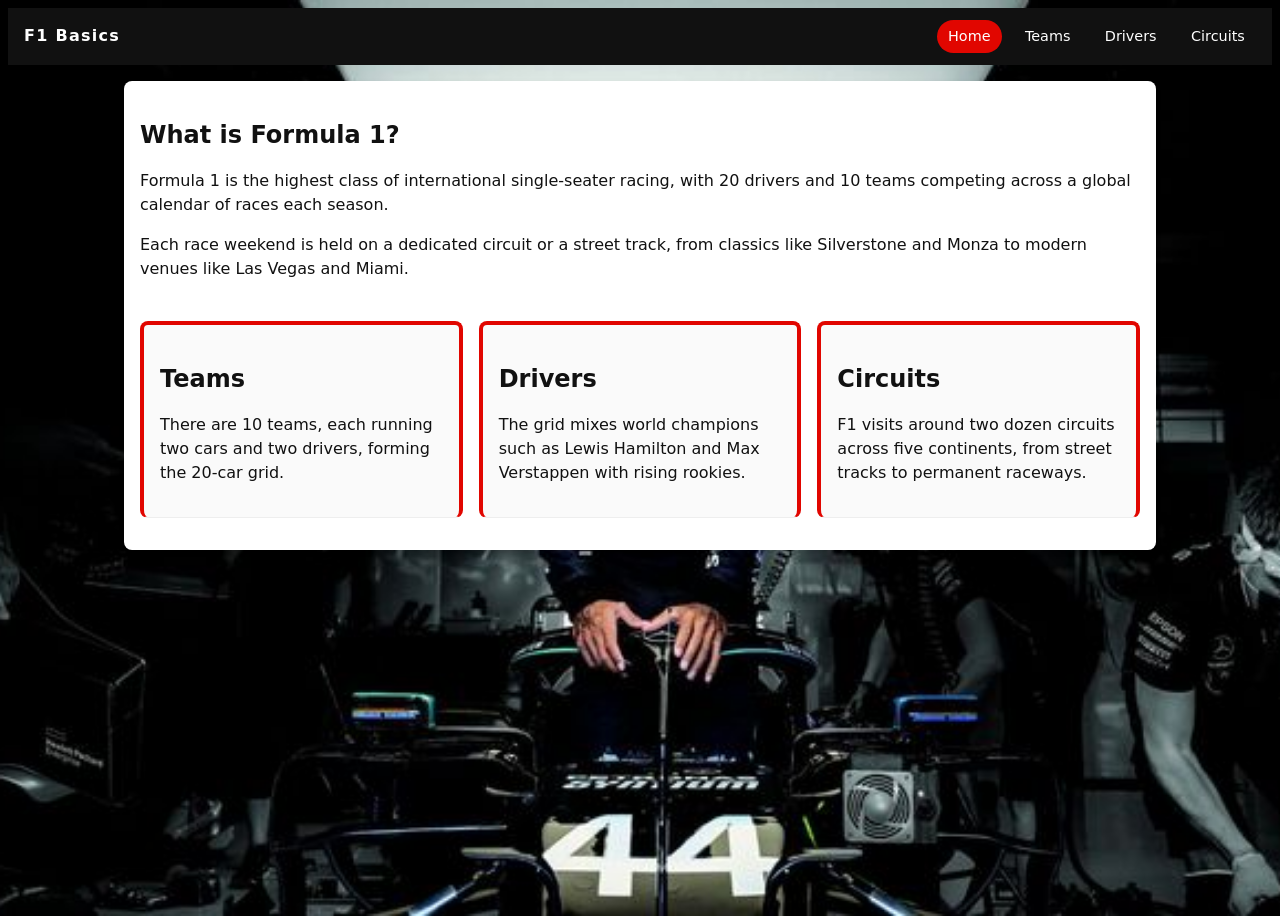
<file: index.html>
<!DOCTYPE html>
<html lang="en">
<head>
  <meta charset="UTF-8">
  <title>F1 Basics – Home</title>
  <meta name="viewport" content="width=device-width, initial-scale=1.0">
  <link rel="stylesheet" href="Styles-14.css">
</head>
<body>
  <header class="site-header">
    <div class="logo">F1 Basics</div>
    <nav class="main-nav">
      <a href="Home of F1-14.html" class="active">Home</a>
      <a href="Teams-14.html">Teams</a>
      <a href="Drivers-14.html">Drivers</a>
      <a href="Circuits-14.html">Circuits</a>
    </nav>
  </header>

  <main class="content">
    <section class="hero">
      <h1>What is Formula 1?</h1>
      <p>
        Formula 1 is the highest class of international single‑seater racing, with 20 drivers
        and 10 teams competing across a global calendar of races each season.
      </p>
      <p>
        Each race weekend is held on a dedicated circuit or a street track, from classics like
        Silverstone and Monza to modern venues like Las Vegas and Miami.
      </p>
    </section>

    <section class="cards">
      <article class="card">
        <h2>Teams</h2>
        <p>There are 10 teams, each running two cars and two drivers, forming the 20‑car grid.</p>
      </article>
      <article class="card">
        <h2>Drivers</h2>
        <p>The grid mixes world champions such as Lewis Hamilton and Max Verstappen with rising rookies.</p>
      </article>
      <article class="card">
        <h2>Circuits</h2>
        <p>F1 visits around two dozen circuits across five continents, from street tracks to permanent raceways.</p>
      </article>
    </section>
  </main>

  <footer class="site-footer">
  </footer>
</body>
</html>
</file>
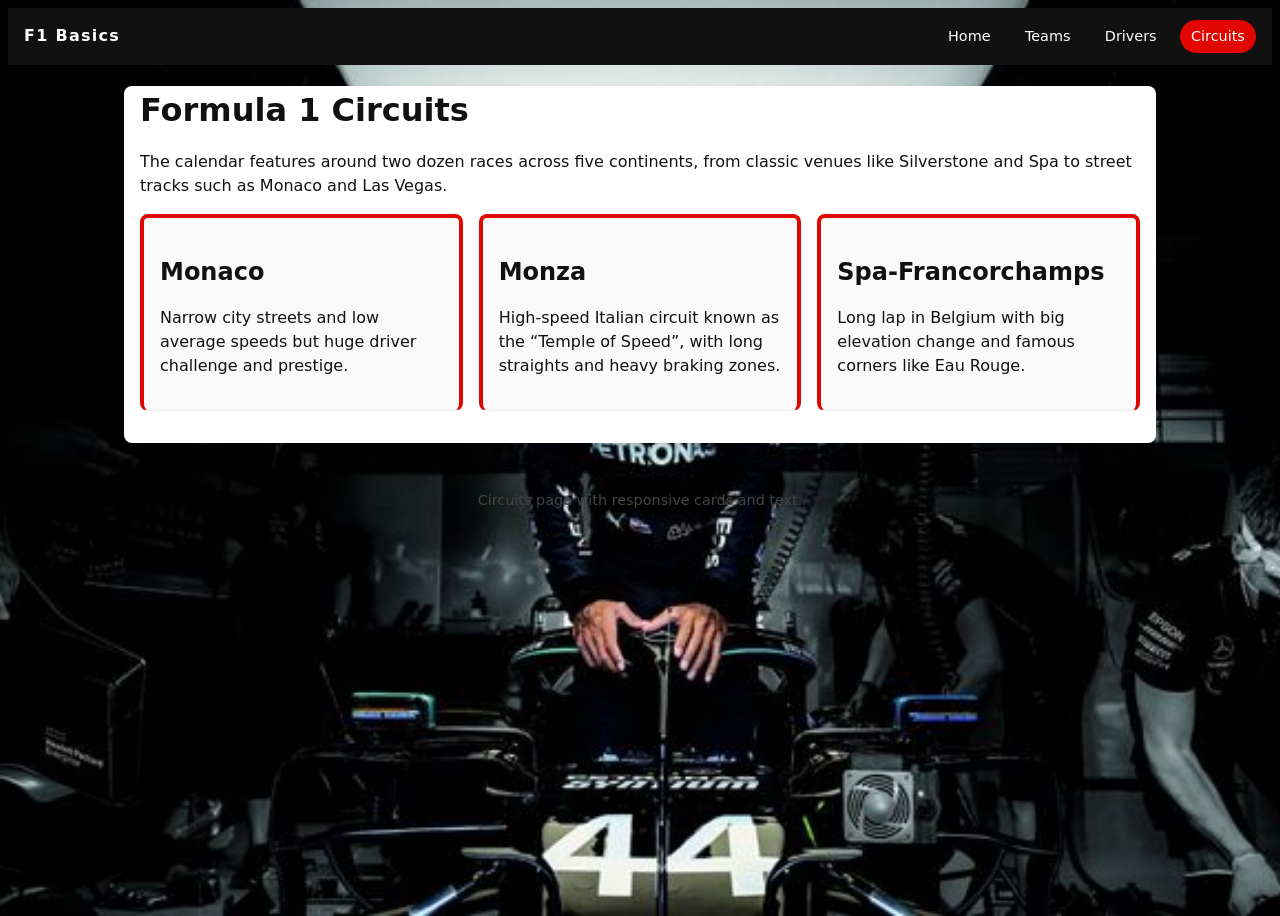
<file: Circuits-14.html>
<!DOCTYPE html>
<html lang="en">
<head>
  <meta charset="UTF-8">
  <title>F1 Basics – Circuits</title>
  <meta name="viewport" content="width=device-width, initial-scale=1.0">
  <link rel="stylesheet" href="Styles-14.css">
</head>
<body>
  <header class="site-header">
    <div class="logo">F1 Basics</div>
    <nav class="main-nav">
      <a href="index.html">Home</a>
      <a href="Teams-14.html">Teams</a>
      <a href="Drivers-14.html">Drivers</a>
      <a href="Circuits-14.html" class="active">Circuits</a>
    </nav>
  </header>

  <main class="content">
    <h1>Formula 1 Circuits</h1>
    <p>
      The calendar features around two dozen races across five continents, from classic venues like Silverstone and Spa
      to street tracks such as Monaco and Las Vegas.
    </p>

    <section class="cards">
      <article class="card">
        <h2>Monaco</h2>
        <p>Narrow city streets and low average speeds but huge driver challenge and prestige.</p>
      </article>
      <article class="card">
        <h2>Monza</h2>
        <p>High‑speed Italian circuit known as the “Temple of Speed”, with long straights and heavy braking zones.</p>
      </article>
      <article class="card">
        <h2>Spa‑Francorchamps</h2>
        <p>Long lap in Belgium with big elevation change and famous corners like Eau Rouge.</p>
      </article>
    </section>
  </main>

  <footer class="site-footer">
    <p>Circuits page with responsive cards and text.</p>
  </footer>
</body>
</html>
</file>
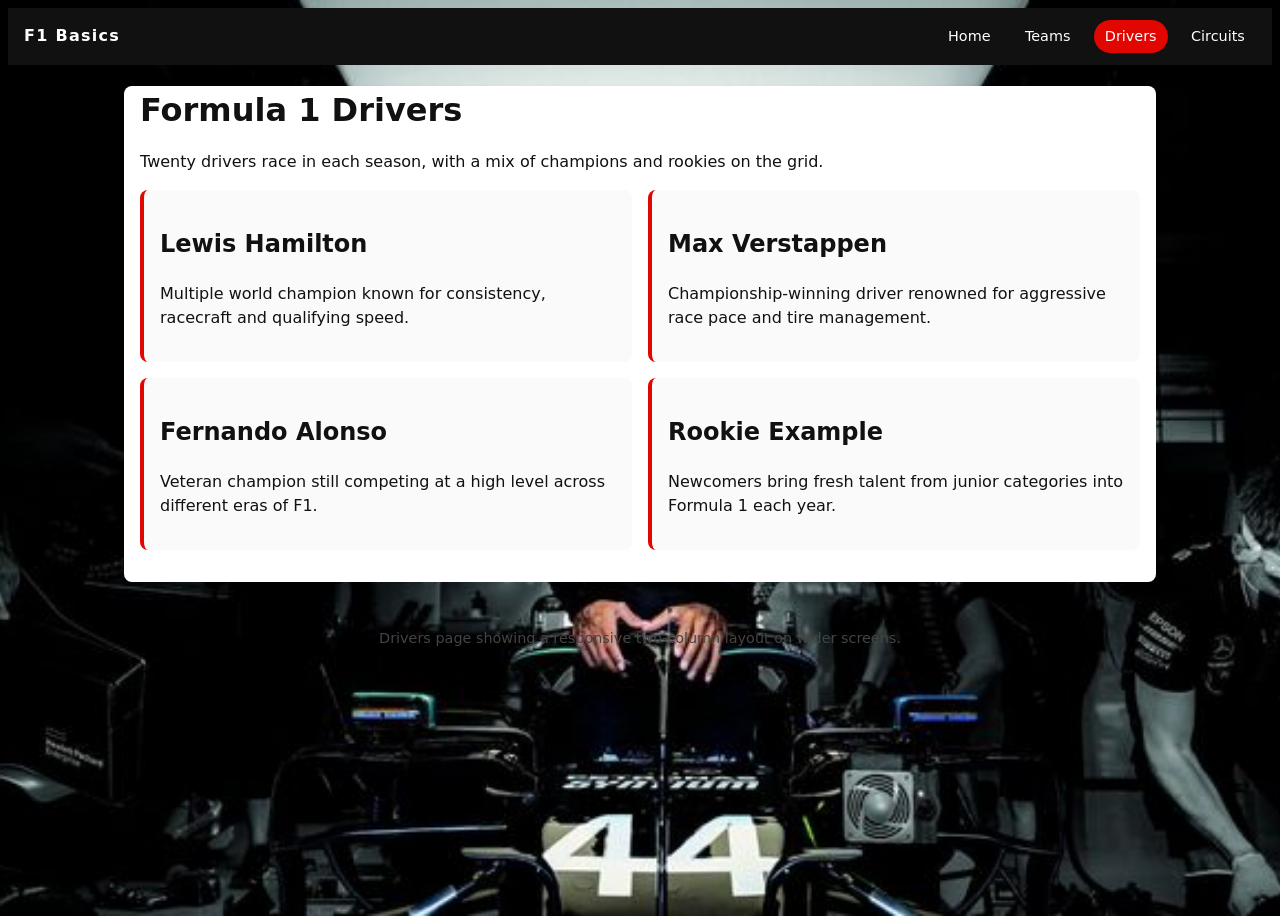
<file: Drivers-14.html>
<!DOCTYPE html>
<html lang="en">
<head>
  <meta charset="UTF-8">
  <title>F1 Basics – Drivers</title>
  <meta name="viewport" content="width=device-width, initial-scale=1.0">
  <link rel="stylesheet" href="Styles-14.css">
</head>
<body>
  <header class="site-header">
    <div class="logo">F1 Basics</div>
    <nav class="main-nav">
      <a href="index.html">Home</a>
      <a href="Teams-14.html">Teams</a>
      <a href="Drivers-14.html" class="active">Drivers</a>
      <a href="Circuits-14.html">Circuits</a>
    </nav>
  </header>

  <main class="content">
    <h1>Formula 1 Drivers</h1>
    <p>Twenty drivers race in each season, with a mix of champions and rookies on the grid.</p>

    <section class="driver-list">
      <article class="driver">
        <h2>Lewis Hamilton</h2>
        <p>Multiple world champion known for consistency, racecraft and qualifying speed.</p>
      </article>
      <article class="driver">
        <h2>Max Verstappen</h2>
        <p>Championship‑winning driver renowned for aggressive race pace and tire management.</p>
      </article>
      <article class="driver">
        <h2>Fernando Alonso</h2>
        <p>Veteran champion still competing at a high level across different eras of F1.</p>
      </article>
      <article class="driver">
        <h2>Rookie Example</h2>
        <p>Newcomers bring fresh talent from junior categories into Formula 1 each year.</p>
      </article>
    </section>
  </main>

  <footer class="site-footer">
    <p>Drivers page showing a responsive two‑column layout on wider screens.</p>
  </footer>
</body>
</html>
</file>
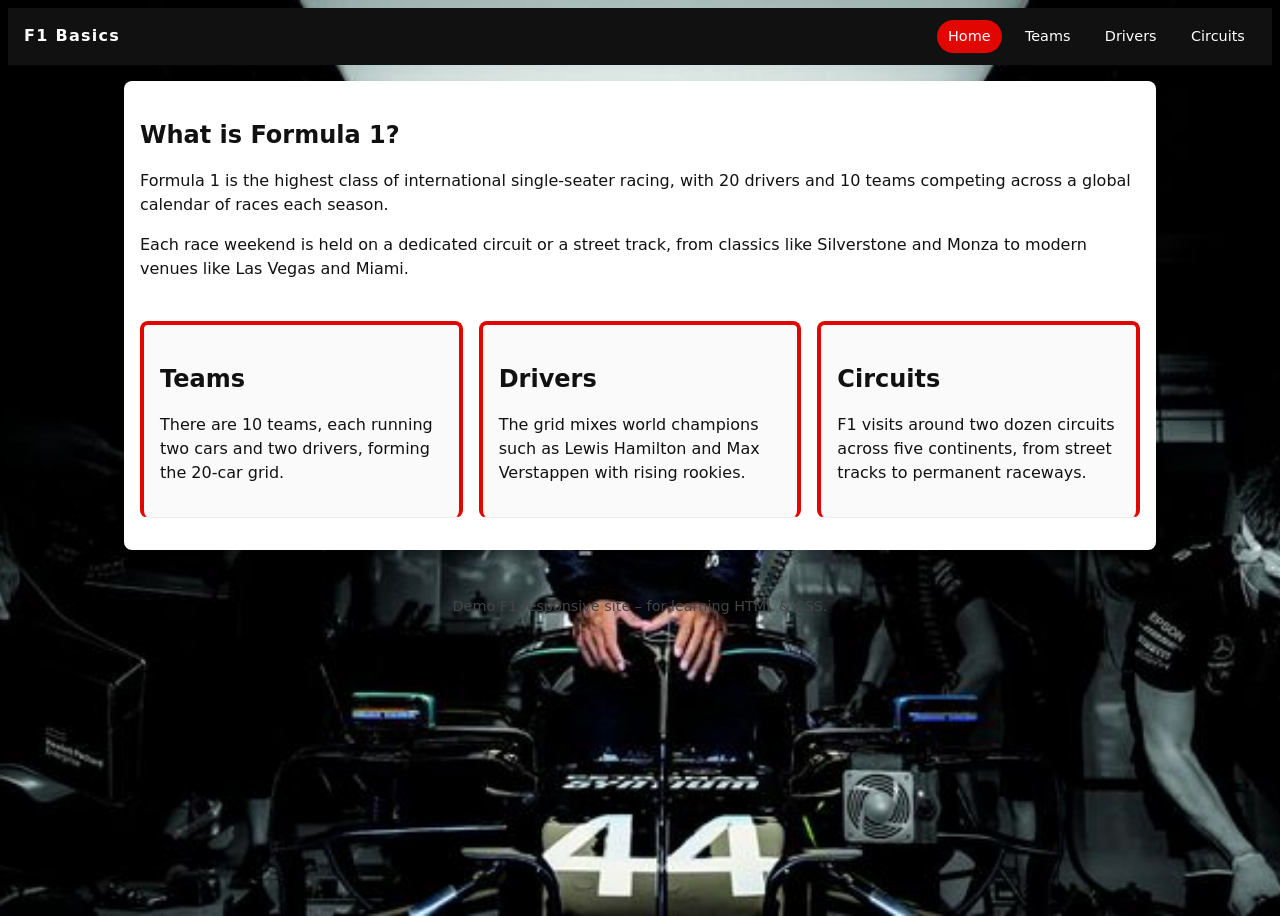
<file: Home of F1-14.html>
<!DOCTYPE html>
<html lang="en">
<head>
  <meta charset="UTF-8">
  <title>F1 Basics – Home</title>
  <meta name="viewport" content="width=device-width, initial-scale=1.0">
  <!-- viewport meta tag is essential for responsive design on mobiles -->
  <link rel="stylesheet" href="Styles-14.css">
</head>
<body>
  <header class="site-header">
    <div class="logo">F1 Basics</div>
    <nav class="main-nav">
      <a href="Home of F1-14.html" class="active">Home</a>
      <a href="Teams-14.html">Teams</a>
      <a href="Drivers-14.html">Drivers</a>
      <a href="Circuits-14.html">Circuits</a>
    </nav>
  </header>

  <main class="content">
    <section class="hero">
      <h1>What is Formula 1?</h1>
      <p>
        Formula 1 is the highest class of international single‑seater racing, with 20 drivers
        and 10 teams competing across a global calendar of races each season.
      </p>
      <p>
        Each race weekend is held on a dedicated circuit or a street track, from classics like
        Silverstone and Monza to modern venues like Las Vegas and Miami.
      </p>
    </section>

    <section class="cards">
      <article class="card">
        <h2>Teams</h2>
        <p>There are 10 teams, each running two cars and two drivers, forming the 20‑car grid.</p>
      </article>
      <article class="card">
        <h2>Drivers</h2>
        <p>The grid mixes world champions such as Lewis Hamilton and Max Verstappen with rising rookies.</p>
      </article>
      <article class="card">
        <h2>Circuits</h2>
        <p>F1 visits around two dozen circuits across five continents, from street tracks to permanent raceways.</p>
      </article>
    </section>
  </main>

  <footer class="site-footer">
    <p>Demo F1 responsive site – for learning HTML &amp; CSS.</p>
  </footer>
</body>
</html>
</file>
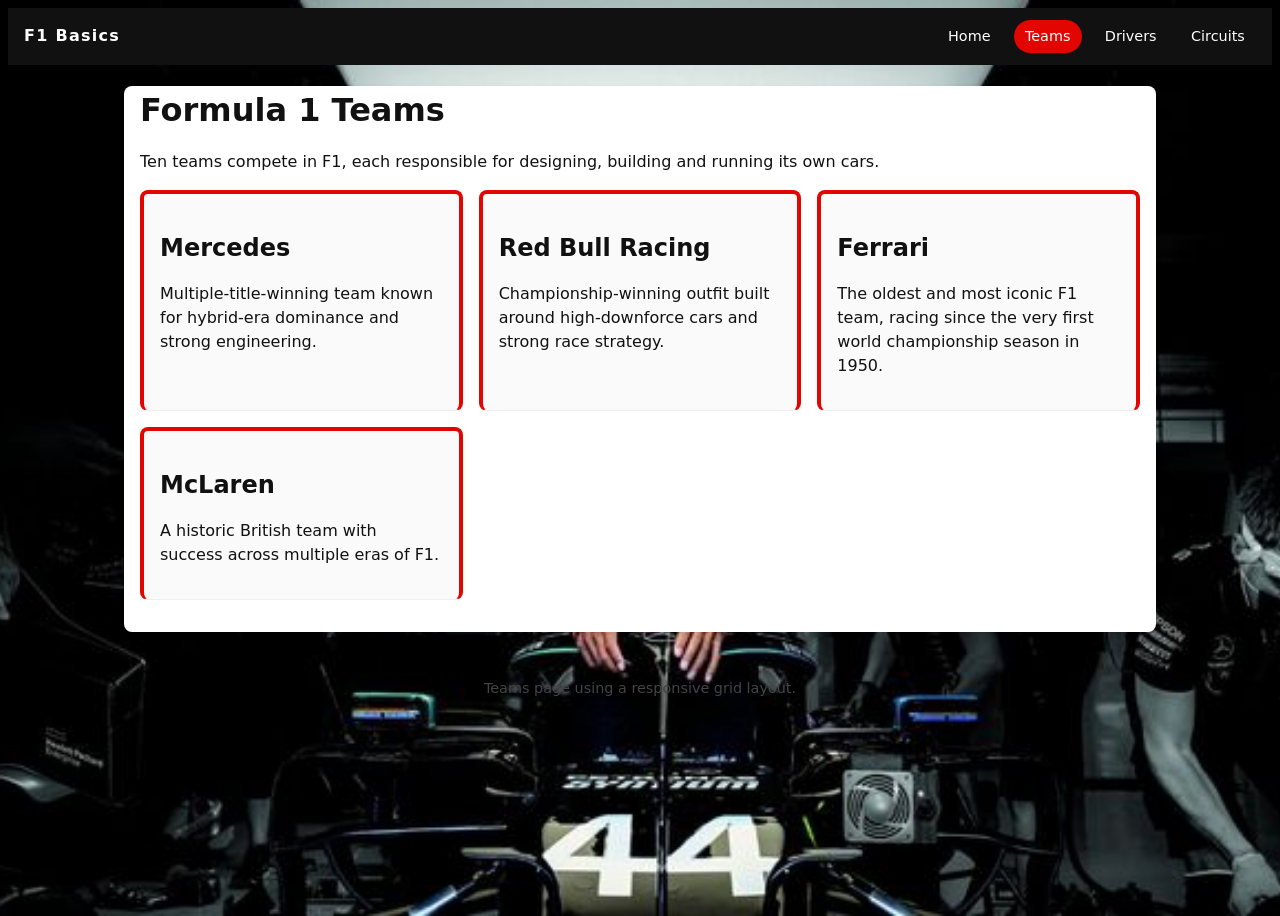
<file: Teams-14.html>
<!DOCTYPE html>
<html lang="en">
<head>
  <meta charset="UTF-8">
  <title>F1 Basics – Teams</title>
  <meta name="viewport" content="width=device-width, initial-scale=1.0">
  <link rel="stylesheet" href="Styles-14.css">
</head>
<body>
  <header class="site-header">
    <div class="logo">F1 Basics</div>
    <nav class="main-nav">
      <a href="index.html">Home</a>
      <a href="Teams-14.html" class="active">Teams</a>
      <a href="Drivers-14.html">Drivers</a>
      <a href="Circuits-14.html">Circuits</a>
    </nav>
  </header>

  <main class="content">
    <h1>Formula 1 Teams</h1>
    <p>Ten teams compete in F1, each responsible for designing, building and running its own cars.</p>

    <section class="cards">
      <article class="card">
        <h2>Mercedes</h2>
        <p>Multiple‑title‑winning team known for hybrid‑era dominance and strong engineering.</p>
      </article>
      <article class="card">
        <h2>Red Bull Racing</h2>
        <p>Championship‑winning outfit built around high‑downforce cars and strong race strategy.</p>
      </article>
      <article class="card">
        <h2>Ferrari</h2>
        <p>The oldest and most iconic F1 team, racing since the very first world championship season in 1950.</p>
      </article>
      <article class="card">
        <h2>McLaren</h2>
        <p>A historic British team with success across multiple eras of F1.</p>
      </article>
    </section>
  </main>

  <footer class="site-footer">
    <p>Teams page using a responsive grid layout.</p>
  </footer>
</body>
</html>
</file>
<file: Styles-14.css>
{
  box-sizing: border-box;
  margin: 0;
  padding: 0;
}

body {
  font-family: system-ui, -apple-system, BlinkMacSystemFont, "Segoe UI", sans-serif;
  line-height: 1.5;
  color: #111;
  background-image: url('Lewis-Home.jpg');  
  background-size: cover;
  background-position: center;
  background-repeat: no-repeat;
  min-height: 100vh;
}

a {
  color: inherit;
  text-decoration: none;
}

.site-header {
  display: flex;
  flex-wrap: wrap;             align-items: center;
  justify-content: space-between;
  padding: 0.75rem 1rem;
  background: #111;
  color: #fff;
}

.logo {
  font-weight: bold;
  letter-spacing: 0.08em;
}

.main-nav {
  display: flex;
  gap: 0.75rem;
  margin-top: 0.5rem;
}

.main-nav a {
  padding: 0.35rem 0.7rem;
  border-radius: 999px;
  font-size: 0.9rem;
}

.main-nav a:hover {
  background: #333;
}

.main-nav a.active {
  background: #e10600;  
}

.content {
  max-width: 1000px;
  margin: 1rem auto;
  padding: 0 1rem 2rem;
  background: #fff;
  border-radius: 0.5rem;
  box-shadow: 0 2px 6px rgba(0,0,0,0.08);
}

.hero {
  padding: 1rem 0;
}

.hero h1,
.content h1 {
  margin-bottom: 0.5rem;
}

.hero p {
  margin-bottom: 0.5rem;
}

.cards {
  display: grid;
  grid-template-columns: 1fr;  
  gap: 1rem;
  margin-top: 1rem;
}

.card {
  padding: 1rem;
  border-radius: 0.5rem;
  background: #fafafa;
  border: 1px solid #eee;
  border-left: 4px solid #e10600;
  border-right: 4px solid #e10600;
Border-top: 4px solid #e10600;
}

.card h2 {
  margin-bottom: 0.25rem;
}

.driver-list {
  display: grid;
  grid-template-columns: 1fr;
  gap: 1rem;
  margin-top: 1rem;
}

.driver {
  padding: 1rem;
  border-radius: 0.5rem;
  background: #fafafa;
  border-left: 4px solid #e10600;
}

.site-footer {
  text-align: center;
  padding: 1rem;
  font-size: 0.9rem;
  color: #444;
}

@media (min-width: 600px) {
  .main-nav {
    margin-top: 0;          
  }

  .cards {
    grid-template-columns: repeat(2, 1fr);  
  }

  .driver-list {
    grid-template-columns: repeat(2, 1fr);  
  }
}

@media (min-width: 900px) {
  .cards {
    grid-template-columns: repeat(3, 1fr);  
  }
}
</file>
